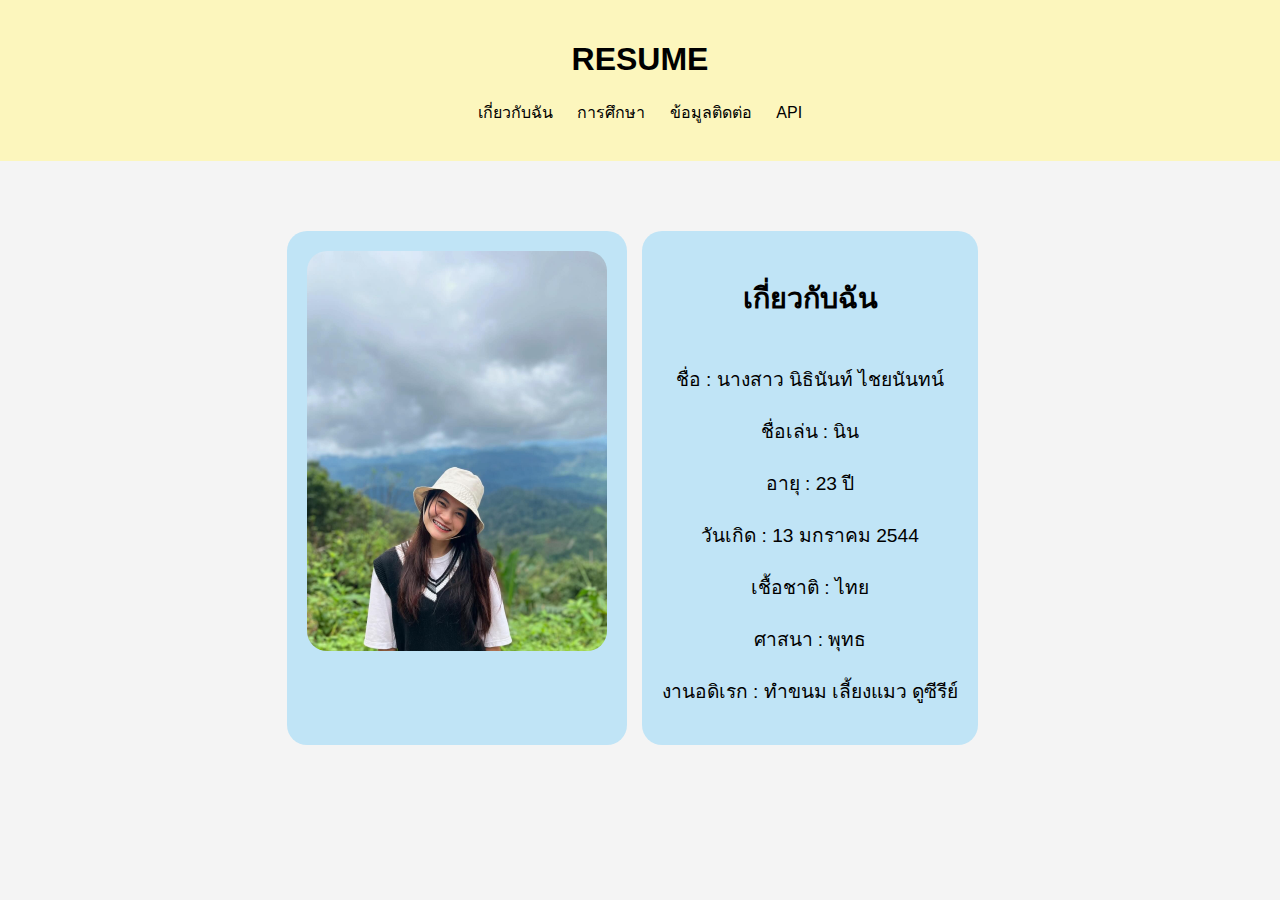
<file: index.html>
<!DOCTYPE html>
<html lang="th">
<head>
    <meta charset="UTF-8">
    <meta name="viewport" content="width=device-width, initial-scale=1.0">
    <link rel="stylesheet" href="styles.css">
    <style>
        body {
            background-image: url('https://i.pinimg.com/originals/58/14/e3/5814e3f1f8b6eee963e754003a1cfa6c.jpg'); 
            background-size: cover; 
            background-position: center; 
            background-repeat: no-repeat;
            
           
            display: flex; 
            flex-direction: column; 

        }

        header {
            margin-bottom: 20px; 
            text-align: center; 
            color: rgb(0, 0, 0); 
            padding: 20px 0;
        }

        main {
            display: flex; 
            justify-content: center; 
            align-items: center; 
            
            text-align: center; 
            color: rgb(0, 0, 0); 
        }

        .image-container {
            border: 0px solid #c0e4f6; 
            padding: 20px; 
            border-radius: 20px; 
            background-color: #c0e4f6; 
        }

        .content {
            
            border: 0px solid rgb(0, 0, 0); 
            padding: 20px; 
            border-radius: 20px; 
            background-color: #c0e4f6; 
            font-size: 1.2rem;
        }

        img {
            width: 300px; 
            height: 400px; 
            object-fit: cover; 
            border-radius: 20px;
        }
    </style>
    <title>RESUME</title>
</head>
<body>
    <header>
        <h1>RESUME</h1>
        <nav>
            <ul>
                <li><a href="index.html">เกี่ยวกับฉัน</a></li>
                <li><a href="education.html">การศึกษา</a></li>
                <li><a href="contact.html">ข้อมูลติดต่อ</a></li>
                <li><a href="API.html">API</a></li>
            </ul>
        </nav>
    </header>
    
    <main>
        <div class="boxxx" >
            <div class="image-container">
                <img src="1.jpg" alt="รูปภาพของนิธินันท์">
            </div>
            <div class="content">
                <h2>เกี่ยวกับฉัน</h2>
                <p>
                    ชื่อ : นางสาว นิธินันท์ ไชยนันทน์<br><br>
                    ชื่อเล่น : นิน<br><br>
                    อายุ : 23 ปี<br><br>
                    วันเกิด : 13 มกราคม 2544<br><br>
                    เชื้อชาติ : ไทย<br><br>
                    ศาสนา : พุทธ<br><br>
                    งานอดิเรก : ทำขนม เลี้ยงแมว ดูซีรีย์<br>
                </p>
            </div>
        </div>
    </main>
</body>
</html>
</file>
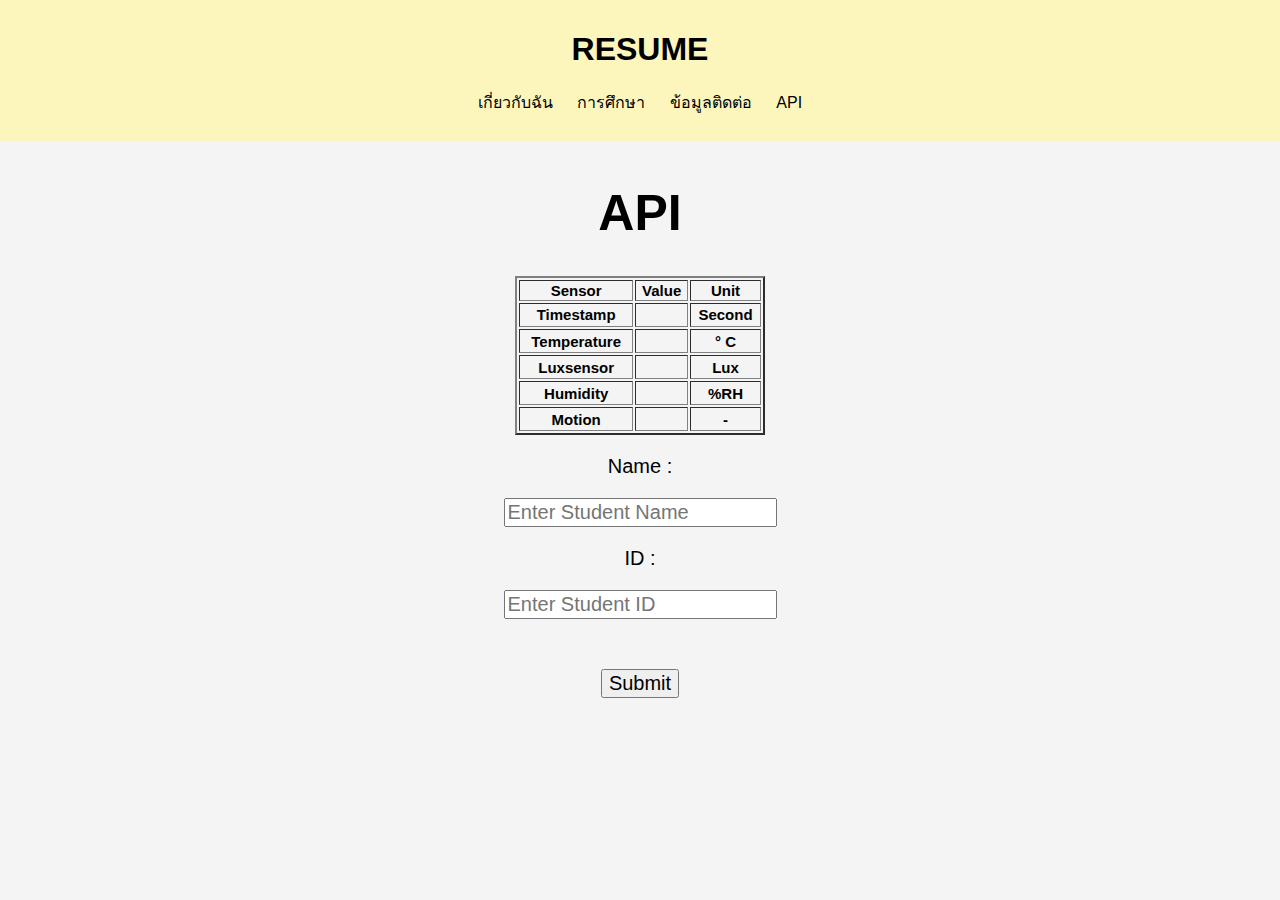
<file: API.html>
<!DOCTYPE html>
<html lang="th">
<head>
    <meta charset="UTF-8">
    <meta name="viewport" content="width=device-width, initial-scale=1.0">
    <link rel="stylesheet" href="styles.css">
    <title>RESUME</title>
</head>
<body>
    <script src="sensor.js"></script>
    <header>
        <nav>
            <h1>RESUME</h1>
            <ul>
                <li><a href="index.html">เกี่ยวกับฉัน</a></li>
                <li><a href="education.html">การศึกษา</a></li>
                <li><a href="contact.html">ข้อมูลติดต่อ</a></li>
                <li><a href="API.html">API</a></li>
            </ul>
        </nav>  
    </header>

    <section>
        <div class="api">
            <div class="api-text">
                <div class="box-api">
                    <h1>API</h1><div id="API" ></div>
                </div>
            </div>

            <div class="under-box-api">
                <div class="api-table">
                    <table border="2" width="250">
                        <tr>
                            <th>Sensor</th>
                            <th>Value</th>
                            <th>Unit</th>
                        </tr>
    
                        <tr>
                            <th>Timestamp</th>
                            <th><h1 id="time" ></h1></th>
                            <th>Second</th>
                        </tr>
                        <tr>
                            <th>Temperature</th>
                            <th><h1 id="temp"></h1></th>
                            <th>° C</th>
                        </tr>
                        <tr>
                            <th>Luxsensor</th>
                            <th><h1 id="lux"></h1></th>
                            <th>Lux</th>
                    </tr>
                    <tr>
                            <th>Humidity</th>
                            <th><h1 id="hum"></h1></th>
                            <th>%RH</th>
                    </tr>
                        <tr>
                            <th>Motion</th>
                            <th><h1 id="mot"></h1></th>
                            <th>-</th>
                        </tr>
                    </table>
                </div>

                <div class="api-post">
                    <form onsubmit="event.preventDefault(); submitData();">
                        <div class="api-post-box-name">
                            <p class="text-titlebox">Name : </p>
                            <input class="box-input-text" type="text" id="studentName" required placeholder="Enter Student Name">
                        </div>
                        <div class="api-post-box-id">
                            <p class="text-titlebox">ID : </p>
                            <input class="box-input-text" type="text" id="studentId" required placeholder="Enter Student ID">
                        </div>
                        <div class="api-post-box-sent">
                            <input class="box-sent-submit" type="submit">
                        </div> 
                    </form>
    
                </div>
    </section>

</body>
</html>
</file>
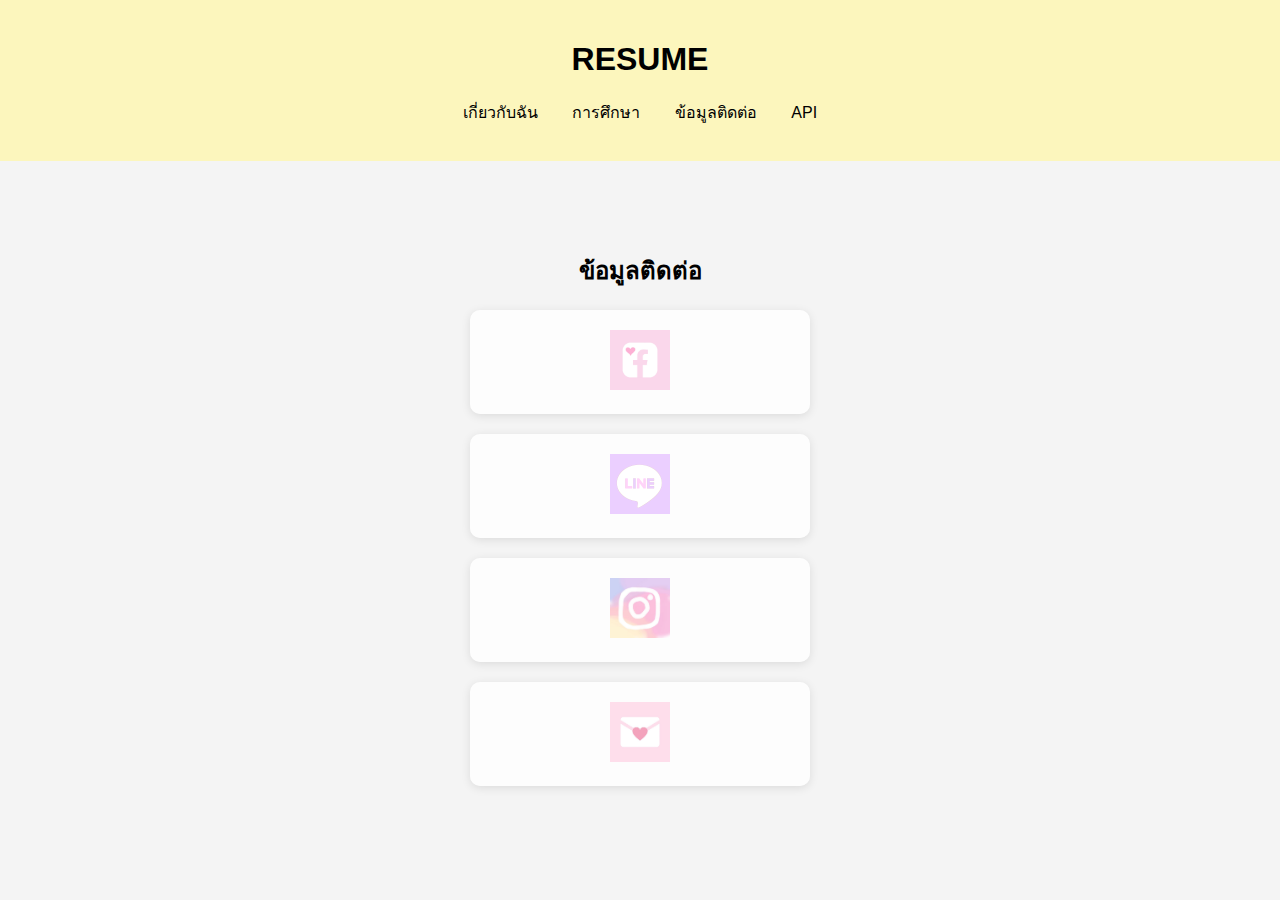
<file: contact.html>
<!DOCTYPE html>
<html lang="th">
<head>
    <meta charset="UTF-8">
    <meta name="viewport" content="width=device-width, initial-scale=1.0">
    <link rel="stylesheet" href="styles.css">

    <style>
        body {
            margin: 0;
            padding: 0;
            font-family: 'Arial', sans-serif; /* กำหนดฟอนต์ */
            background-image: url('https://i.pinimg.com/564x/00/58/3e/00583e7d01e28f8dea52267390211102.jpg'); /* ใช้ URL ของภาพพื้นหลัง */
            background-size: cover; /* ทำให้ภาพครอบคลุมพื้นที่ทั้งหมด */
            background-position: center; /* จัดตำแหน่งภาพให้ตรงกลาง */
            color: #000; /* สีข้อความ */
        }

        header {
            text-align: center;
            padding: 20px 0;
        }

        nav ul {
            list-style-type: none;
            padding: 0;
        }

        nav ul li {
            display: inline;
            margin: 0 15px;
        }

        main {
            text-align: center;
            padding: 20px;
        }

        .contact-block {
            background-color: rgba(255, 255, 255, 0.8); /* เพิ่มพื้นหลังโปร่งแสงให้กับบล็อก */
            padding: 20px; /* ระยะห่างภายใน */
            border-radius: 10px; /* มุมมน */
            box-shadow: 0 2px 10px rgba(0, 0, 0, 0.1); /* เงา */
            max-width: 300px; /* กำหนดความกว้างสูงสุด */
            margin: 20px auto; /* จัดกลางในแนวนอน */
            text-align: center; /* จัดข้อความให้ชิดกลาง */
        }

        .contact-block img {
            width: 60px; /* กำหนดขนาดรูปภาพ */
            height: 60px;
            cursor: pointer; /* แสดงให้เห็นว่าภาพคลิกได้ */
        }
    </style>
</head>
<body>
    <header>
        <h1>RESUME</h1>
        <nav>
            <ul>
                <li><a href="index.html">เกี่ยวกับฉัน</a></li>
                <li><a href="education.html">การศึกษา</a></li>
                <li><a href="contact.html">ข้อมูลติดต่อ</a></li>
                <li><a href="API.html">API</a></li>
            </ul>
        </nav>
    </header>
    
    <main>
        <h2>ข้อมูลติดต่อ</h2>

        <div class="contact-block">
            <a href="https://www.facebook.com/profile.php?id=100008692300564&locale=th_TH" target="_blank">
                <img src="6.jpg" alt="Facebook">
            </a>
        </div>

        <div class="contact-block">
            <a href="https://line.me/ti/p/f0tJCvFf_6" target="_blank">
                <img src="7.jpg" alt="Line">
            </a>
        </div>

        <div class="contact-block">
            <a href="https://www.instagram.com/ninninnin____/" target="_blank">
                <img src="8.jpg" alt="Instagram">
            </a>
        </div>

        <div class="contact-block">
            <a href="mailto:s6501075510192@kmutnb.ac.th"target="_blank">
                <img src="9.jpg" alt="Email">
            </a>
        </div>
    </main>
</body>
</html>
</file>
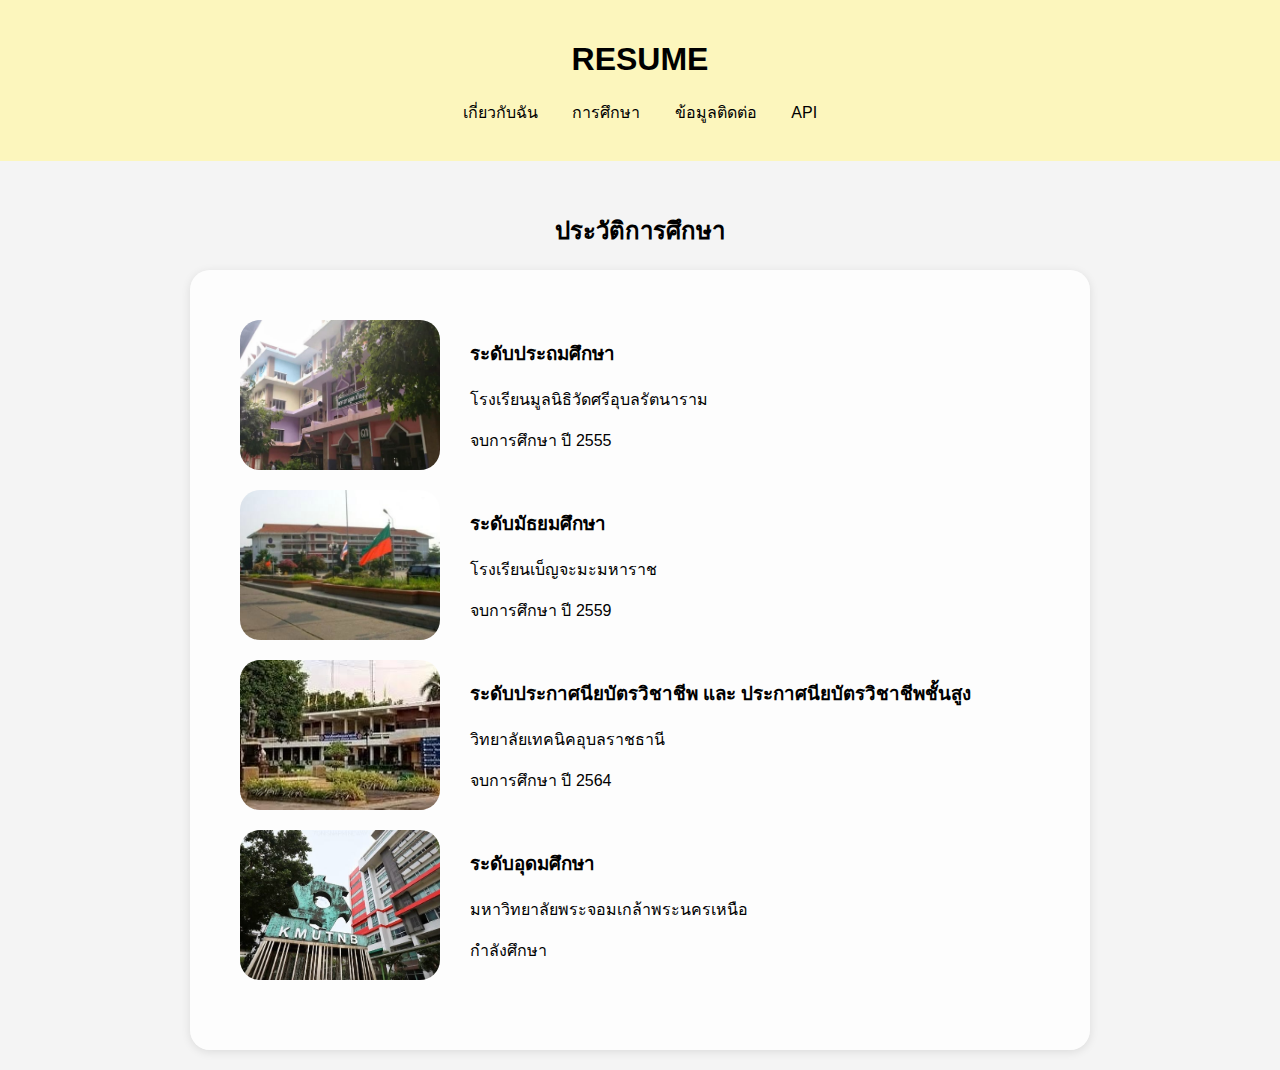
<file: education.html>
<!DOCTYPE html>
<html lang="th">
<head>
    <meta charset="UTF-8">
    <meta name="viewport" content="width=device-width, initial-scale=1.0">
    <link rel="stylesheet" href="styles.css">
    <title>RESUME</title>
    <style>
        body {
            font-family: 'Arial', sans-serif; /* กำหนดฟอนต์ */
            margin: 0; /* ลบ margin ของ body */
            padding: 0px; /* เพิ่ม padding รอบๆ */
            background-image: url('https://i.pinimg.com/564x/85/74/2f/85742f0e3219f5f47ea507440a8e669c.jpg'); /* รูปภาพพื้นหลัง */
            background-size: cover; /* ทำให้รูปภาพครอบคลุมพื้นที่ทั้งหมด */
            background-position: center; /* จัดตำแหน่งรูปภาพให้ตรงกลาง */
        }

        header {
            text-align: center;
            padding: 20px 0; /* เพิ่ม padding ด้านบนและด้านล่าง */
            color: #000000; /* สีข้อความใน header */
        }

        nav ul {
            list-style-type: none; /* ไม่ให้มีจุดในรายการ */
            padding: 0;
        }

        nav ul li {
            display: inline; /* จัดให้รายการอยู่ในแนวนอน */
            margin: 0 15px; /* ระยะห่างระหว่างรายการ */
        }

        main {
            text-align: center;
        }

        .school-image {
            width: 200px; /* กำหนดขนาดรูปภาพ */
            height: 150px;
            margin-right: 30px; /* ระยะห่างระหว่างรูปและข้อความ */
            border-radius: 20px; /* มุมกรอบมน */
        }

        .education-list {
            text-align: left; /* จัดข้อความด้านซ้าย */
            max-width: 800px; /* กำหนดความกว้างสูงสุด */
            margin: 20px auto; /* จัดกลางในแนวนอน */
            background-color: rgba(255, 255, 255, 0.8); /* สีพื้นหลังของรายการการศึกษา (โปร่งแสง) */
            padding: 50px; /* ระยะห่างภายใน */
            border-radius: 20px; /* มุมมน */
            box-shadow: 0 2px 10px rgba(0, 0, 0, 0.1); /* เงา */
        }

        .education-item {
            display: flex; /* ใช้ flexbox */
            align-items: center; /* จัดให้กลางในแนวตั้ง */
            margin-bottom: 20px; /* ระยะห่างระหว่างรายการ */
        }

        h2 {
            color: #000000; /* สีหัวข้อ */
        }
    </style>
</head>
<body>
    <header>
        <h1>RESUME</h1>
        <nav>
            <ul>
                <li><a href="index.html">เกี่ยวกับฉัน</a></li>
                <li><a href="education.html">การศึกษา</a></li>
                <li><a href="contact.html">ข้อมูลติดต่อ</a></li>
                <li><a href="API.html">API</a></li>
            </ul>
        </nav>
    </header>
    
    <main>
        <h2>ประวัติการศึกษา</h2>

        <div class="education-list">
            <div class="education-item">
                <a href="https://sriubon.ac.th/site/index" target="_blank"style="display: flex; align-items: center;">
                <img src="2.jpg" alt="ประถม" class="school-image">
                <div>
                    <h3>ระดับประถมศึกษา</h3>
                    <p>โรงเรียนมูลนิธิวัดศรีอุบลรัตนาราม</p>
                    <p>จบการศึกษา ปี 2555</p>
                </div>
            </div>

            <div class="education-item">
                <a href="https://www.benchama.ac.th/site/" target="_blank"style="display: flex; align-items: center;">
                <img src="3.jpg" alt="มัธยม" class="school-image">
                <div>
                    <h3>ระดับมัธยมศึกษา</h3>
                    <p>โรงเรียนเบ็ญจะมะมหาราช</p>
                    <p>จบการศึกษา ปี 2559</p>
                </div>
            </div>

            <div class="education-item">
                <a href="https://www.utc.ac.th/2020/" target="_blank"style="display: flex; align-items: center;">
                <img src="4.jpg" alt="เทคนิค" class="school-image">
                <div>
                    <h3>ระดับประกาศนียบัตรวิชาชีพ และ ประกาศนียบัตรวิชาชีพชั้นสูง</h3>
                    <p>วิทยาลัยเทคนิคอุบลราชธานี</p>
                    <p>จบการศึกษา ปี 2564</p>
                </div>
            </div>

            <div class="education-item">
                <a href="https://www.kmutnb.ac.th/" target="_blank"style="display: flex; align-items: center;">
                <img src="5.jpg" alt="มหาลัย" class="school-image">
                <div>
                    <h3>ระดับอุดมศึกษา</h3>
                    <p>มหาวิทยาลัยพระจอมเกล้าพระนครเหนือ</p>
                    <p>กำลังศึกษา</p>
                </div>
            </div>
        </div>
    </main>
</body>
</html>
</file>
<file: styles.css>
body {
    font-family: Arial, sans-serif;
    margin: 0;
    padding: 0;
    background-color: #f4f4f4;
}

header {
    background: #fcf6bd;
    color: rgb(0, 0, 0);
    padding: 10px 0;
    text-align: center;
}

nav ul {
    list-style: none;
    padding: 0;
}

nav ul li {
    display: inline;
    margin: 0 10px;
}

nav ul li a {
    color: rgb(0, 0, 0);
    text-decoration: none;
}

main {

    flex-direction: column;
    margin-top: 50px;

}

.boxxx {
    display: flex;
    flex-direction: row;
    justify-content: center;
    align-content: center;
    text-align: center;
}

.content {
    display: flex;
    flex-direction: column;
    margin: 0 15px;
}

footer {
    text-align: center;
    padding: 10px 0;
    background: #ffbadf;
    color: white;
    position: relative;
    bottom: 0;
    width: 100%;
}

.school-image {
    max-width: 100%;
    height: auto;
}


a {
    text-decoration: none;
   
    color: #000;
    
}

a:hover {
    text-decoration: underline;
    
}


@media screen and (max-width:900px) {
    .main {
        display: flex;
        flex-direction: column;


    }
    .boxxx {
        display: flex;
        flex-direction: column;
    }
    .content {
        margin: 10px 0px;
    }
}


.api {
    background-image: url('https://i.pinimg.com/564x/2f/9a/28/2f9a2876064f4eec1d3f3c8ab4529cdf.jpg');
    background-size: cover;
  
    background-position: center;
   
    background-repeat: no-repeat;
   
    color: rgb(0, 0, 0);
 
    padding-top: 10px;
    


        & .box-api {
            color: rgb(0, 0, 0);
            justify-content: center;
            align-items: center;
            display: flex;
            font-size: 25px;
            text-align: center;

        }
   


        .api-table {
            color: rgb(0, 0, 0);
            justify-content: center;
            align-items: center;
            display: flex;
            font-size: 15px;
            text-align: center;

        }

    & .api-post {

            & .text-titlebox {
                justify-content: center;
                align-items: center;
                display: flex;
                font-size: 20px;
                column-gap: 1rem;
            }

            & .box-input-text {
                justify-content: center;
                align-items: center;
                display: flex;
                font-size: 20px;
                margin: auto;

            }
        

        & .api-post-box-id {
            & .text-titlebox {
                justify-content: center;
                align-items: center;
                display: flex;
                font-size: 20px;
                column-gap: 1rem;
            }

            & .box-input-text {
                justify-content: center;
                align-items: center;
                display: flex;
                font-size: 20px;
                margin: auto;
            }
        }

        & .api-post-box-sent {
            display: flex;
                flex-direction: column;
                align-items: center;   
                text-align: center;
        }
            & .box-sent-submit {
                font-size: 20px;
                margin: 50px 0;
            }   
}

}
</file>
